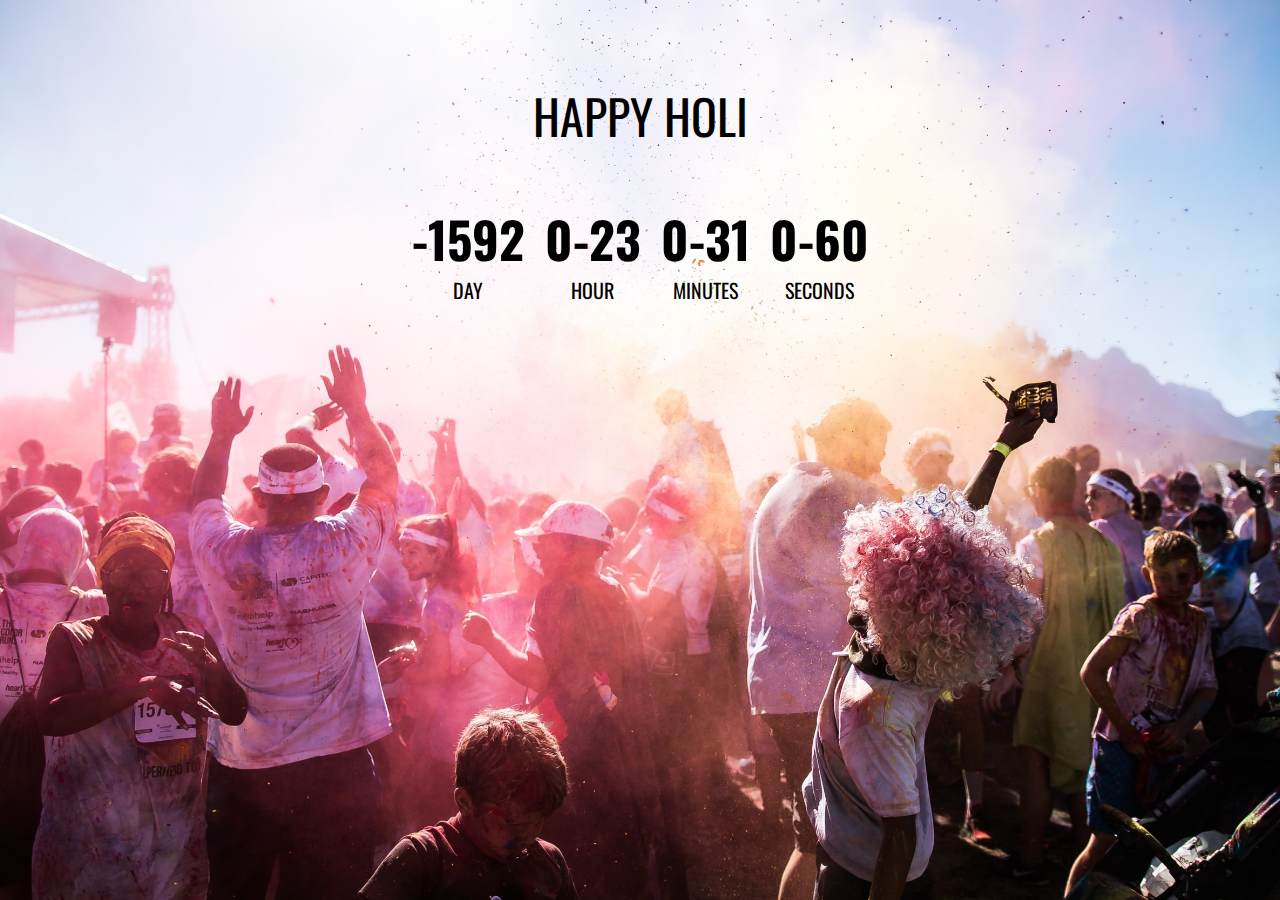
<file: CountDown-timer/index.html>
<!DOCTYPE html>
<html lang="en">

<head>
    <meta charset="UTF-8">
    <meta http-equiv="X-UA-Compatible" content="IE=edge">
    <meta name="viewport" content="width=device-width, initial-scale=1.0">
    <title>CountDown-Timer</title>

    <link rel="stylesheet" href="./style.css">
</head>

<body>

    <h2>HAPPY HOLI</h2>
    <div class="conatiner-time">

        <div class="container-day">
            <p id="day-digit">0</p>
            <span id="day-name">DAY</span>
        </div>
        <div class="container-hour">
            <p id="hour-digit">0</p>
            <span id="hour-name">HOUR</span>
        </div>
        <div class="container-min">
            <p id="min-digit">0</p>
            <span id="min-name">MINUTES</span>
        </div>
        <div class="container-sec">
            <p id="sec-digit">0</p>
            <span id="sec-name">SECONDS</span>
        </div>
    </div>

    <script src="./script.js"></script>
</body>

</html>
</file>
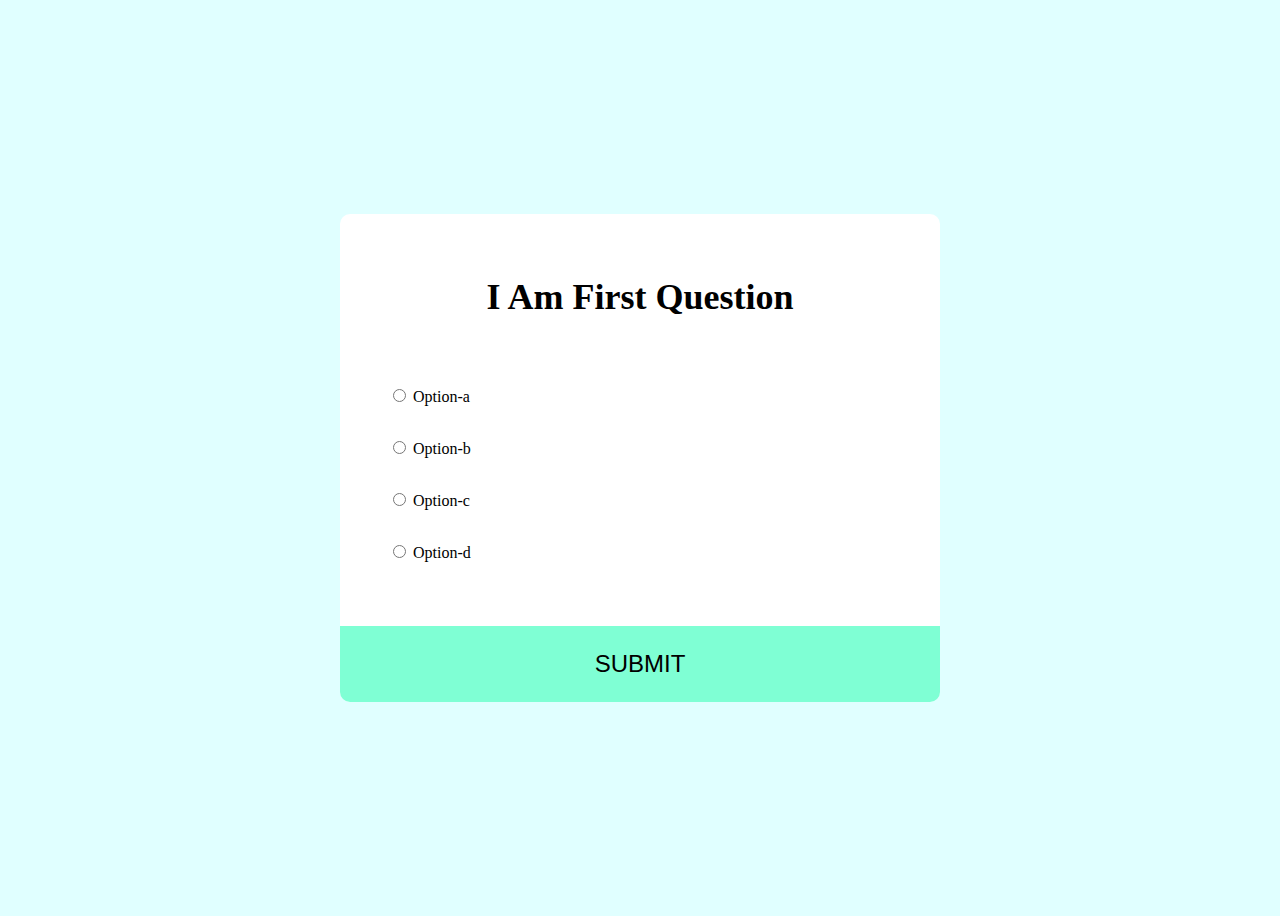
<file: Quiz/index.html>
<!DOCTYPE html>
<html lang="en">

<head>
    <meta charset="UTF-8">
    <meta http-equiv="X-UA-Compatible" content="IE=edge">
    <meta name="viewport" content="width=device-width, initial-scale=1.0">
    <title>Quiz App</title>

    <link rel="stylesheet" href="./style.css">

</head>

<body>

    <div class="quiz-container">
        <div class="ques-container">
            <h2 id="ques">I Am First Question</h2>
        </div>
        <ul class="option-list">
            <li class="list-element">
                <input type="radio" id="a" class="radio-btn" name="answer">
                <label id="a_text" for="a">Option-a</label>
            </li>
            <li class="list-element">
                <input type="radio" id="b" class="radio-btn" name="answer">
                <label id="b_text" for="b">Option-b</label>
            </li>
            <li class="list-element">
                <input type="radio" id="c" class="radio-btn" name="answer">
                <label id="c_text" for="c">Option-c</label>
            </li>
            <li class="list-element">
                <input type="radio" id="d" class="radio-btn" name="answer">
                <label id="d_text" for="d">Option-d</label>
            </li>
        </ul>

        <div class="submit-container">
            <button id="submitBtn">SUBMIT</button>
        </div>
    </div>

    <script src="./script.js"></script>


</body>

</html>
</file>
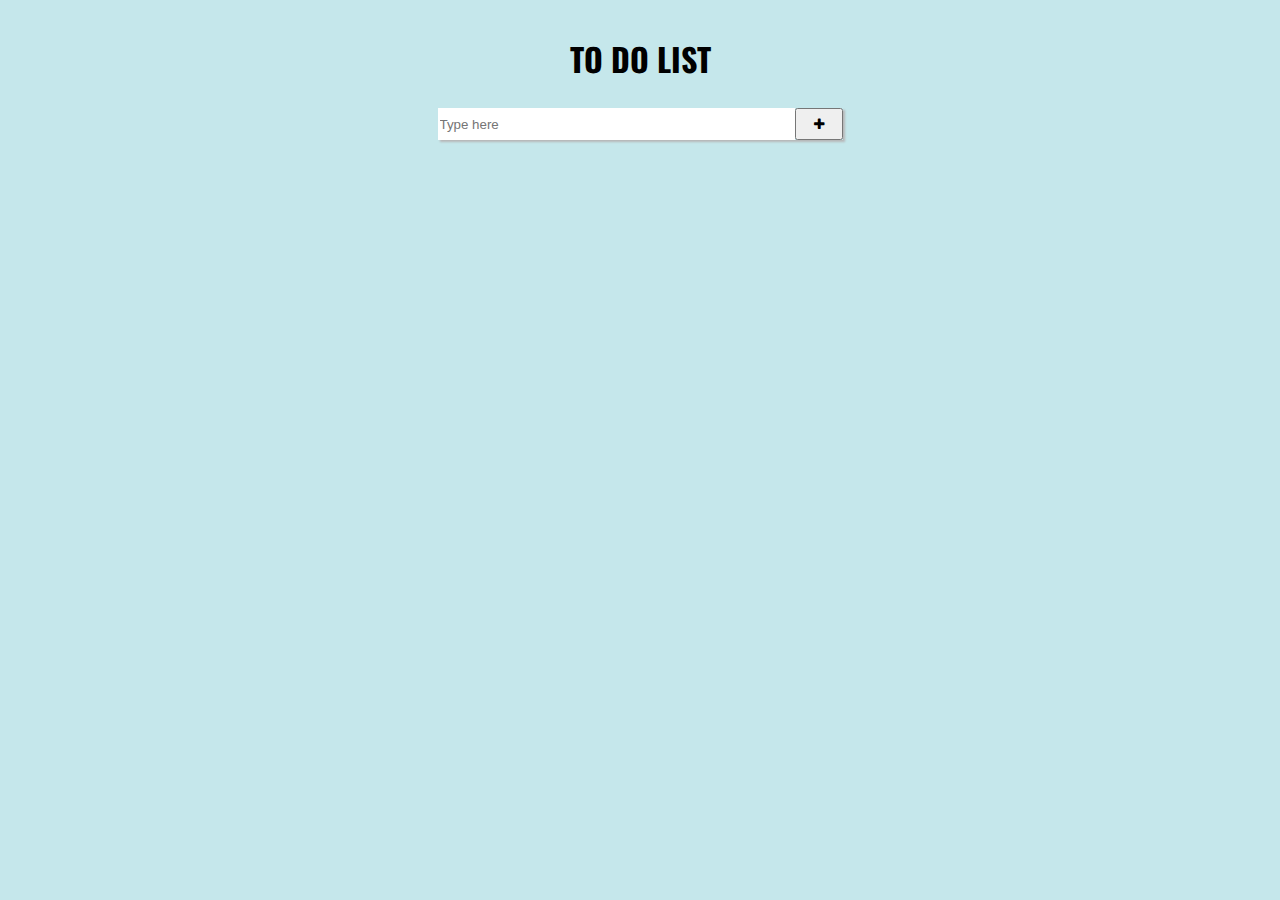
<file: to-do/index.html>
<!DOCTYPE html>
<html lang="en">

<head>
    <meta charset="UTF-8">
    <meta http-equiv="X-UA-Compatible" content="IE=edge">
    <meta name="viewport" content="width=device-width, initial-scale=1.0">
    <title>To-Do App</title>
    <link rel="stylesheet" href="./style.css">
    <link rel="stylesheet" href="https://cdnjs.cloudflare.com/ajax/libs/font-awesome/4.7.0/css/font-awesome.min.css">
</head>

<body>

    <div class="to-do-container">
        <h2 class="heading">
            TO DO LIST
        </h2>

        <div class="list-container">
            <div class="input-container">
                <input type="text" placeholder="Type here" id="list-input">
                <button class="btn" id="add-btn"><i class="fa fa-plus"></i></button>
            </div>

            <ul class="main-list">
                <!-- <li class="work-container">
                    <p class="phara">I m here</p>
                    <button class="cross-btn"><i class="fa fa-close"></i></button>
                    <button class="tick-btn">&#10003;</button>
                </li>
                <li class="work-container">
                    <p class="phara">I m here2</p>
                    <button class="cross-btn"><i class="fa fa-close"></i></button>
                    <button class="tick-btn">&#10003;</button>
                </li> -->

            </ul>
        </div>
    </div>



    <script src="./script.js"></script>
</body>

</html>
</file>
<file: CountDown-timer/style.css>
@import url("https://fonts.googleapis.com/css2?family=Oswald&display=swap");

* {
  box-sizing: border-box;
}

body {
  font-family: "Oswald", "Times New Roman", Times, serif;
  margin: 0;
  background-image: url("./Holi.jpg");
  background-position: center center;
  background-size: cover;
  min-height: 100vh;
  display: flex;
  flex-direction: column;
  /* justify-content: center; */
  align-items: center;
}

h2 {
  font-size: 3rem;
  font-weight: normal;
  margin-top: 5rem;
}
.conatiner-time {
  display: flex;
  font-size: 20px;
}

p {
  font-size: 50px;
  font-weight: bold;
}
.container-day {
  margin-right: 10px;
  align-items: center;
  justify-content: center;
  display: flex;
  flex-direction: column;
  text-align: center;
}

.container-hour {
  margin: 10px;
  align-items: center;
  justify-content: center;
  display: flex;
  flex-direction: column;
  text-align: center;
}
.container-min {
  margin: 10px;
  align-items: center;
  justify-content: center;
  display: flex;
  flex-direction: column;
  text-align: center;
}
.container-sec {
  margin-left: 10px;
  align-items: center;
  justify-content: center;
  display: flex;
  flex-direction: column;
  text-align: center;
}

#day-digit {
  margin: 0 2rem;
  margin: 0;
}

#hour-digit {
  margin: 0 2rem;
  margin: 0;
}
#min-digit {
  margin: 0 2rem;
  margin: 0;
}
#sec-digit {
  margin: 0 2rem;
  margin: 0;
}
</file>
<file: Quiz/style.css>
* {
  box-sizing: border-box;
}

body {
  display: flex;
  /* flex-direction: column; */
  align-items: center;
  justify-content: center;

  text-align: left;
  background-color: lightcyan;
  /* min-height = Important */
  min-height: 100vh;
}

.quiz-container {
  background-color: white;
  border-radius: 10px;
  /* box-shadow: 10rem; */
  width: 600px;
  max-width: 100%;
  overflow: hidden;
}

.ques-container {
  text-align: center;
  font-size: 1.5rem;
  font-weight: bold;
  padding-top: 2rem;
}

.option-list {
  list-style: none;
  padding: 2rem;
}

ul li label {
  cursor: pointer;
}
.list-element {
  padding: 1rem;
}

/* .submit-container {
  background-color: blue;
  height: 3rem;
  text-align: center;
} */

button {
  color: black;
  background-color: aquamarine;
  width: 100%;
  border: none;
  display: block;
  font-size: 1.5rem;
  padding: 1.5rem;
  cursor: pointer;
}

button:hover {
  background-color: rgb(106, 202, 170);
}

#question {
  margin: 0%;
}

h2 {
  height: 2rem;
  text-align: center;
}
</file>
<file: to-do/style.css>
@import url("https://fonts.googleapis.com/css2?family=Oswald&display=swap");

* {
  box-sizing: border-box;
}

body {
  display: flex;
  flex-direction: column;
  justify-content: center;
  align-items: center;
  font-family: "Oswald", "Times New Roman", Times, serif;
  min-height: 100 vh;
  background-color: rgb(197, 231, 235);
  max-height: 100vh;
  height: 1005;
}

h2 {
  text-align: center;
  font-size: 2rem;
}

.list-container {
  display: flex;
  flex-direction: column;
  justify-content: center;
  align-items: center;
}

.input-container {
  display: flex;
  /* flex-direction: column; */
  justify-content: center;
  align-items: center;
  box-shadow: 2px 2px 2px #b7b7b8;
}
#list-input {
  border: none;
  height: 2rem;
  cursor: pointer;
  width: 357px;
}

.btn {
  height: 2rem;
  width: 3rem;
}

.cross-btn {
  height: 2rem;
  width: 2rem;
  background-color: white;
  color: white;
  border: none;
  margin: 0px;
  padding: 0%;
}
.tick-btn {
  height: 2rem;
  width: 2rem;
  background-color: white;
  color: white;
  border: none;
  padding: 0%;
  font-weight: bold;
}

.tick-btn:hover,
.cross-btn:hover {
  color: black;
  cursor: pointer;
}

.work-container {
  height: 2rem;
  /* width: 3rem; */
  display: flex;
  /* flex-direction: column; */
  justify-content: left;
  align-items: center;
  margin: 10px;
  background-color: white;
  box-shadow: 2px 2px 2px #b7b7b8;
}

ul {
  list-style: none;

  padding: 0px;
}

.work {
  display: flex;
  justify-content: center;
  align-items: center;
}

.phara {
  width: 300px;
  padding: 10px;
}
</file>
